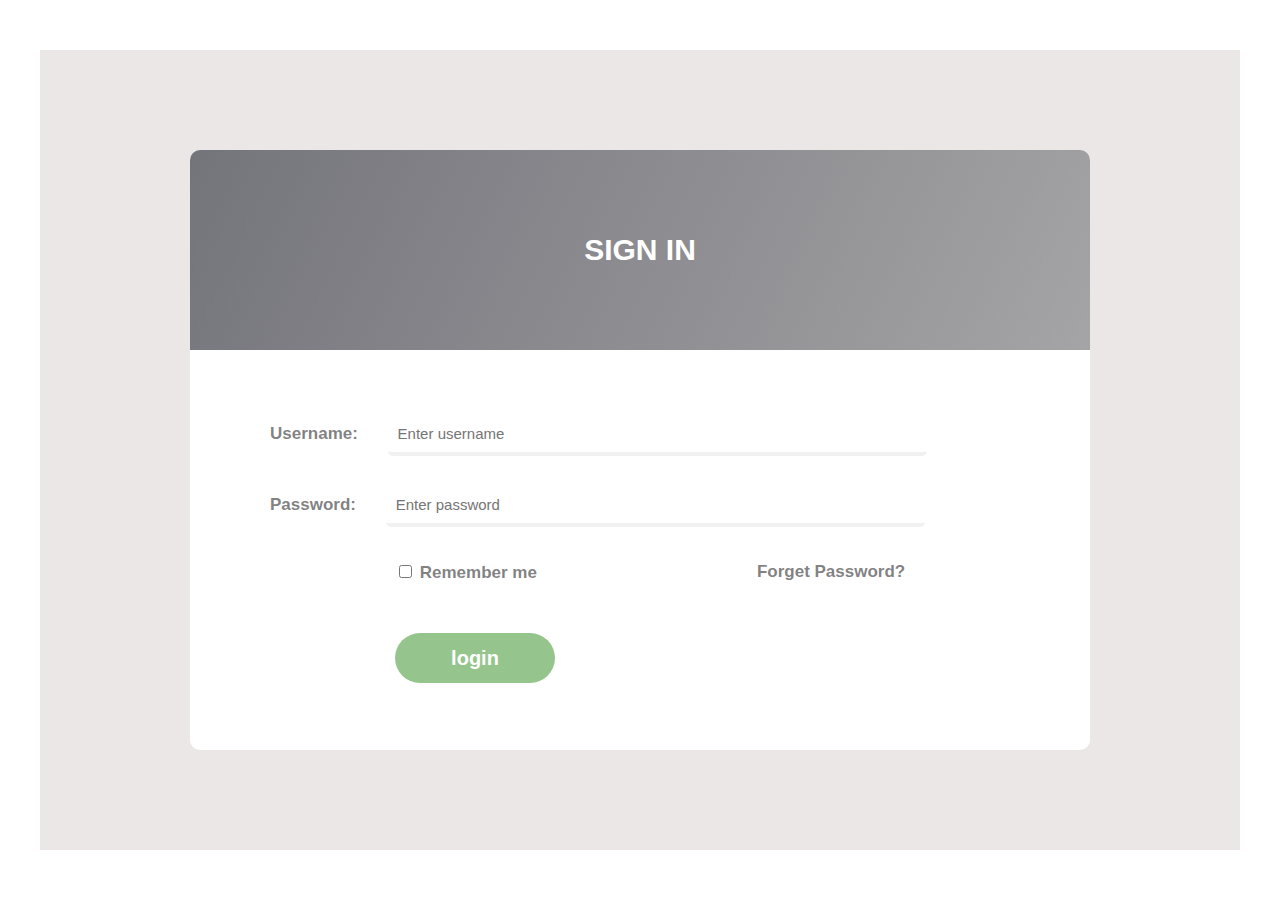
<file: exercise 5- HW6- SamanehDabbaghchi/maktabIndex.html>
<!DOCTYPE html>
<html lang="en">
  <head>
    <meta charset="UTF-8" />
    <meta http-equiv="X-UA-Compatible" content="IE=edge" />
    <meta name="viewport" content="width=device-width, initial-scale=1.0" />
    <title>Document</title>
    <link href="maktabStyle.css" rel="stylesheet" />
  </head>
  <body>
    <div class="mainBox">
      <div class="container">
        <header>
          <h1>sign in</h1>
          <!-- <img src="https://s3.envato.com/files/146426112/DSC_9745.jpg" alt="ready_for_sign_in"> -->
        </header>
        <div class="login_info">
          <form action="#">
            <label for="username">Username:</label>
            <input
              type="text"
              id="username"
              placeholder="Enter username"
              name="username"
            /><br />

            <label for="password">Password:</label>
            <input
              type="password"
              id="password"
              placeholder="Enter password"
              name="password"
            />

            <div class="remindsPassword">
              <div class="checkbox">
                <input type="checkbox" id="remPassword" name="remPassword" />
                <label for="remPassword">Remember me </label>
              </div>
              <div>
                <a href="#" class="forgetPass">Forget Password?</a>
              </div>
            </div>
            <button class="login-button">login</button>
          </form>
        </div>
      </div>
    </div>
  </body>
</html>
</file>
<file: exercise 5- HW6- SamanehDabbaghchi/maktabStyle.css>
* {
  margin: 0;
  padding: 0;
  box-sizing: border-box;
}
body {
  display: flex;
  align-items: center;
  justify-content: center;
  font-family: Tahoma, sans-serif;
}

.mainBox {
  display: flex;
  background-color: rgba(235, 229, 229, 0.932);
  width: 1200px;
  height: 800px;
  align-items: center;
  justify-content: center;
  margin-top: 50px;
}
.container {
  background-color: #fff;
  width: 900px;
  height: 600px;
  border-radius: 10px;
}
h1 {
  font-size: 30px;
  text-transform: uppercase;
  color: #fff;
}
header {
  display: flex;
  align-items: center;
  justify-content: center;
  background-image: linear-gradient(
      115deg,
      rgba(81, 81, 90, 0.8),
      rgba(39, 39, 43, 0.418)
    ),
    url(https://s3.envato.com/files/146426112/DSC_9745.jpg);
  background-size: cover;
  background-repeat: no-repeat;
  background-attachment: unset;
  background-position: center;
  width: 100%;
  height: 200px;
  border-top-left-radius: 10px;
  border-top-right-radius: 10px;
}
.login_info {
  display: flex;
  align-items: center;
  justify-content: center;
  padding: 50px 50px 20px 50px;
  margin-left: 30px;
}
#username {
  margin-right: 10px;
}
form {
  width: 100%;
}
input[type="text"],
input[type="password"] {
  width: 70%;
  padding: 10px;
  margin: 15px 10px 15px 25px;
  display: inline-block;
  border: none;
  background: #fff;
  border-radius: 5px;
  font-size: 15px;

  text-shadow: 2px;
  border-bottom: 4px solid beige;
  border-color: #f1f1f1;
  outline: none;
  color: #000;
}
.remindsPassword {
  display: flex;
  width: 100%;
  margin-top: 20px;
}
.checkbox {
  margin-left: 125px;
}
input[type="checkbox" i] {
  background-color: initial;
  cursor: default;
  appearance: auto;
  box-sizing: border-box;
  margin: 3px 3px 3px 4px;
  padding: initial;
  border: initial;
  color: rgba(0, 0, 0, 0.897);
}
a.forgetPass {
  direction: rtl;
  margin-left: 220px;

  text-decoration: none;
}
a:hover {
  color: rgba(0, 0, 0, 0.89);
}
button {
  columns: #fff;
  background-color: hsl(110, 33%, 66%);
  width: 160px;
  height: 50px;
  border-radius: 25px;
  border: #fff;
  margin-top: 20px;
  margin-left: 125px;
  margin-top: 50px;
  font-size: 20px;
  font-weight: bold;
  color: #fff;
  cursor: pointer;
}
button:hover {
  background-color: rgba(165, 146, 59, 0.459);
}
.forgetPass,
.button,
.login_info,
input[type="checkbox"] {
  text-shadow: 2px;
  font-size: 17px;
  font-weight: bold;
  color: rgba(21, 21, 22, 0.555);
}
</file>
